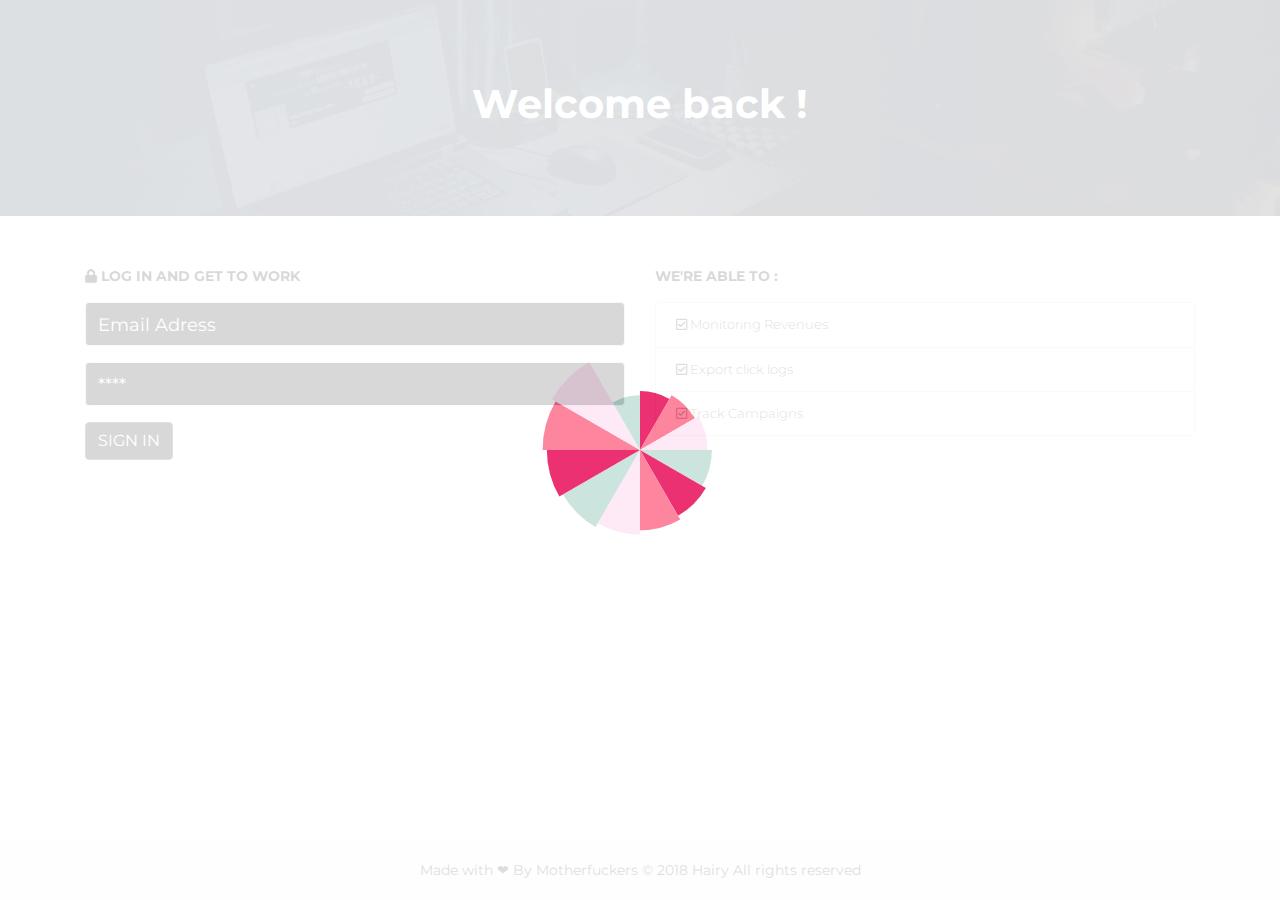
<file: index.html>
<!DOCTYPE html>
<html>
<head>
	<!-- Favicons -->
	<link rel="apple-touch-icon" sizes="57x57" href="XAssets/favicons/apple-icon-57x57.png">
	<link rel="apple-touch-icon" sizes="60x60" href="XAssets/favicons/apple-icon-60x60.png">
	<link rel="apple-touch-icon" sizes="72x72" href="XAssets/favicons/apple-icon-72x72.png">
	<link rel="apple-touch-icon" sizes="76x76" href="XAssets/favicons/apple-icon-76x76.png">
	<link rel="apple-touch-icon" sizes="114x114" href="XAssets/favicons/apple-icon-114x114.png">
	<link rel="apple-touch-icon" sizes="120x120" href="XAssets/favicons/apple-icon-120x120.png">
	<link rel="apple-touch-icon" sizes="144x144" href="XAssets/favicons/apple-icon-144x144.png">
	<link rel="apple-touch-icon" sizes="152x152" href="XAssets/favicons/apple-icon-152x152.png">
	<link rel="apple-touch-icon" sizes="180x180" href="XAssets/favicons/apple-icon-180x180.png">
	<link rel="icon" type="image/png" sizes="192x192"  href="/ndroid-icon-192x192.png">
	<link rel="icon" type="image/png" sizes="32x32" href="XAssets/favicons/favicon-32x32.png">
	<link rel="icon" type="image/png" sizes="96x96" href="XAssets/favicons/favicon-96x96.png">
	<link rel="icon" type="image/png" sizes="16x16" href="XAssets/favicons/favicon-16x16.png">
	<link rel="manifest" href="XAssets/favicons/manifest.json">
	<meta name="msapplication-TileColor" content="#ffffff">
	<meta name="msapplication-TileImage" content="XAssets/favicons/ms-icon-144x144.png">
	<meta name="theme-color" content="#ffffff">
	
	<!-- Log In Title-->
	<title>Log In - Hairy</title>
	<!-- Library files -->
	<link href="https://fonts.googleapis.com/css?family=Montserrat:300,400,600,700" rel="stylesheet">
	<link rel="stylesheet" href="Xlibrary/FontAwesome/css/all.min.css">
	<link rel="stylesheet" href="Xlibrary/Bootstrap/bootstrap.min.css">
	<!-- Sheets files -->
	<link rel="stylesheet" href="Xsheets/preloader.css">
	<link rel="stylesheet" href="Xsheets/stickyfooter.css">
	<link rel="stylesheet" href="Xsheets/login.css">

	
</head>
<body>
	<div class="preloader-wrapper">
	    <div class="preloader">
	        <img src="XAssets/loading.gif" alt="NILA">
	    </div>
	</div>
	

	<!-- WelcomeBack Section -->
	<div class="section1">
		<div class="overall">
			<h1 class="headertext text-center">Welcome back !</h1>
		</div>
	</div>

	<form>
		<!-- login section -->
		<div class="loginarea">
			<div class="container">
			
				<div class="row">
				
					<!-- login area -->
					<div class="col-md-6 login">
						<p class="headertext"><i class="fas fa-lock"></i> Log in and get to work</p>
						<div class="form-group mb-3">
						    <input type="email" class="form-control" placeholder="Email Adress">
						</div>
						<div class="form-group">
						    <input type="password" class="form-control" placeholder="****">
						</div>
						  <button type="submit" class="btn btn-dark">Sign In</button>
					</div>


					<div class="col-md-6 information">
						<p class="headertext">We're Able to :</p>
						<ul class="list-group">
						  <li class="list-group-item"><i class="far fa-check-square"></i> Monitoring Revenues</li>
						  <li class="list-group-item"><i class="far fa-check-square"></i> Export click logs</li>
						  <li class="list-group-item"><i class="far fa-check-square"></i> Track Campaigns</li>
						</ul>
					</div>
				</div>

			</div>
		</div>
	</form>

	<footer class="footer">
      <div class="container">
        <p class="footer-text text-center mb-0">Made with ❤ By Motherfuckers © 2018 Hairy All rights reserved</p>
      </div>
    </footer>


	
	<!-- Library Javascript Include files -->
	<script src="Xlibrary/jQuery/jquery-3.3.1.slim.min.js"></script>
	<script src="Xlibrary/popper/popper.min.js"></script>
	<script src="Xlibrary/Bootstrap/bootstrap.min.js"></script>
	<script src="Xsheets/preloader.js"></script>

</body>
</html>
</file>
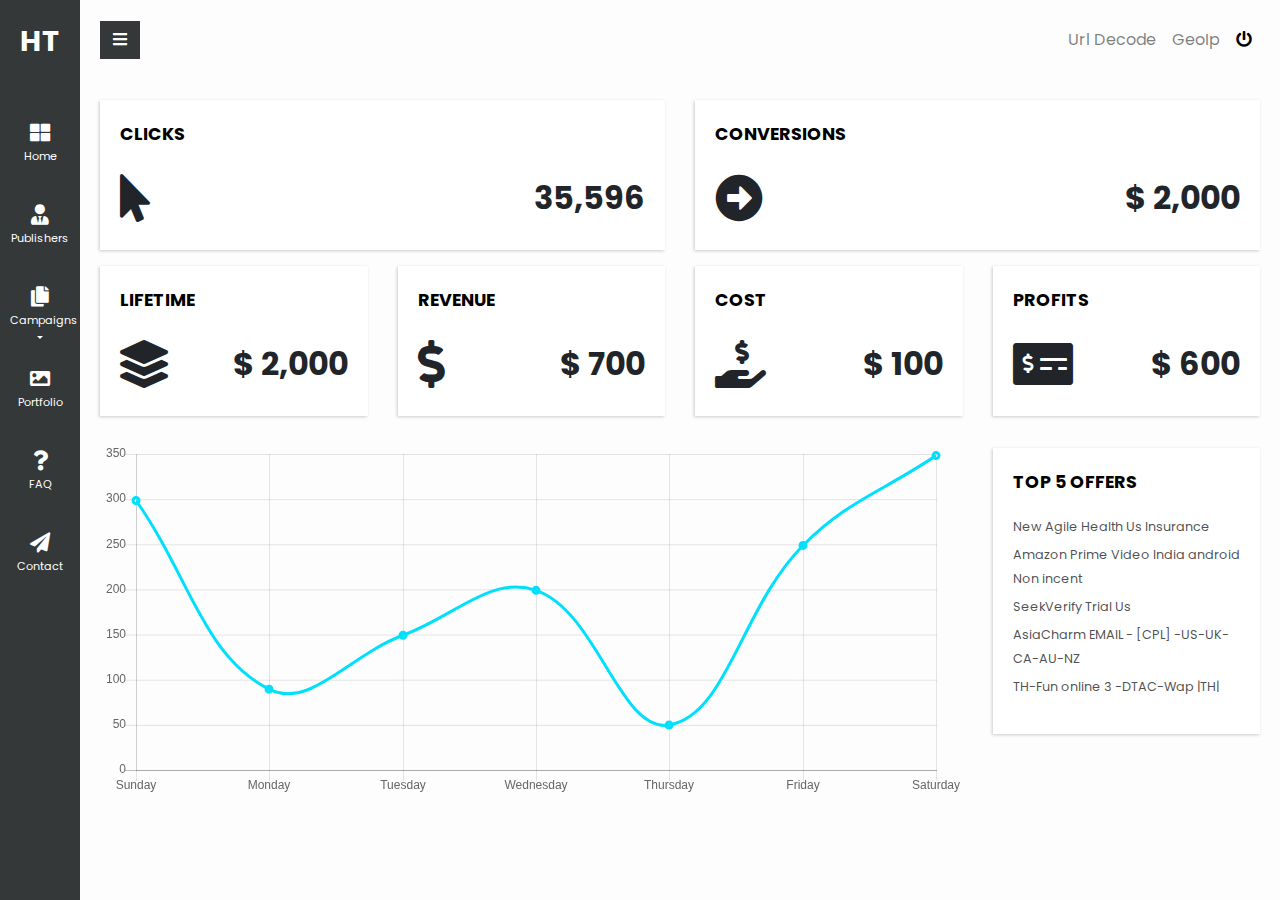
<file: Dashboard.html>
<!DOCTYPE html>
<html>
<head>
	<!-- Favicons -->
	<link rel="apple-touch-icon" sizes="57x57" href="XAssets/favicons/apple-icon-57x57.png">
	<link rel="apple-touch-icon" sizes="60x60" href="XAssets/favicons/apple-icon-60x60.png">
	<link rel="apple-touch-icon" sizes="72x72" href="XAssets/favicons/apple-icon-72x72.png">
	<link rel="apple-touch-icon" sizes="76x76" href="XAssets/favicons/apple-icon-76x76.png">
	<link rel="apple-touch-icon" sizes="114x114" href="XAssets/favicons/apple-icon-114x114.png">
	<link rel="apple-touch-icon" sizes="120x120" href="XAssets/favicons/apple-icon-120x120.png">
	<link rel="apple-touch-icon" sizes="144x144" href="XAssets/favicons/apple-icon-144x144.png">
	<link rel="apple-touch-icon" sizes="152x152" href="XAssets/favicons/apple-icon-152x152.png">
	<link rel="apple-touch-icon" sizes="180x180" href="XAssets/favicons/apple-icon-180x180.png">
	<link rel="icon" type="image/png" sizes="192x192"  href="/ndroid-icon-192x192.png">
	<link rel="icon" type="image/png" sizes="32x32" href="XAssets/favicons/favicon-32x32.png">
	<link rel="icon" type="image/png" sizes="96x96" href="XAssets/favicons/favicon-96x96.png">
	<link rel="icon" type="image/png" sizes="16x16" href="XAssets/favicons/favicon-16x16.png">
	<link rel="manifest" href="XAssets/favicons/manifest.json">
	<meta name="msapplication-TileColor" content="#ffffff">
	<meta name="msapplication-TileImage" content="XAssets/favicons/ms-icon-144x144.png">
	<meta name="theme-color" content="#ffffff">
	
	<!-- Log In Title-->
	<title>Hairy Tracking - Dashboard</title>
	<!-- Library files -->
	<link href="https://fonts.googleapis.com/css?family=Montserrat:300,400,600,700" rel="stylesheet">
	<link rel="stylesheet" href="Xlibrary/FontAwesome/css/all.min.css">
	<link rel="stylesheet" href="Xlibrary/Bootstrap/bootstrap.min.css">
	<link rel="stylesheet" href="Xlibrary/animate/animate.css">
	<!-- Sheets files -->

	<link rel="stylesheet" href="Xsheets/sidebar.css">
	<link rel="stylesheet" href="Xsheets/dashboard.css">


	
</head>
<body>

  <div class="wrapper">
        <!-- Sidebar  -->
        <nav id="sidebar" class="active">
            <div class="sidebar-header">
                <h3>Hairy Tracking</h3>
                <strong>HT</strong>
            </div>

            <ul class="list-unstyled components">
                <li >
                    <a href="#homeSubmenu">
                        <i class="fas fa-th-large"></i>
                        Home
                    </a>
                    
                </li>
                <li>
                    <a href="#">
                        <i class="fas fa-user-tie"></i>
                        Publishers
                    </a>
                    <a href="#pageSubmenu" data-toggle="collapse" aria-expanded="false" class="dropdown-toggle">
                        <i class="fas fa-copy"></i>
                        Campaigns
                    </a>
                    <ul class="collapse list-unstyled" id="pageSubmenu">
                        <li>
                            <a href="#">Manage</a>
                        </li>
                        <li>
                            <a href="#">Add</a>
                        </li>
                    </ul>
                   
                </li>
                <li>
                    <a href="#">
                        <i class="fas fa-image"></i>
                        Portfolio
                    </a>
                </li>
                <li>
                    <a href="#">
                        <i class="fas fa-question"></i>
                        FAQ
                    </a>
                </li>
                <li>
                    <a href="#">
                        <i class="fas fa-paper-plane"></i>
                        Contact
                    </a>
                </li>
            </ul>

        </nav>

        <!-- Page Content  -->
        <div id="content">
			<!-- Navbar Content-->
            <nav class="navbar navbar-expand-lg navbar-light">
                <div class="container-fluid myfluid">

                    <button type="button" id="sidebarCollapse" class="btn btn-info bg-darkness rounded-0">
                        <i class="fas fa-bars"></i>
                    </button>
                    <button class="btn btn-info d-inline-block d-lg-none ml-auto" type="button" data-toggle="collapse" data-target="#navbarSupportedContent" aria-controls="navbarSupportedContent" aria-expanded="false" aria-label="Toggle navigation">
                        <i class="fas fa-align-justify"></i>
                    </button>

                    <div class="collapse navbar-collapse" id="navbarSupportedContent">
                        <ul class="nav navbar-nav ml-auto">
                            <li class="nav-item">
                                <a class="nav-link" href="https://www.urldecoder.org/" target="_Blank">Url Decode</a>
                            </li>
                            <li class="nav-item">
                                <a class="nav-link" href="https://maxmind.com/en/geoip-demo" target="_Blank">GeoIp</a>
                            </li>
                            <li class="nav-item">
                                <a class="nav-link" href="#" target="_Blank">
                                	<i class="fas fa-power-off blue-text"></i>
                                </a>
                            </li>
                        </ul>
                    </div>
                </div>
            </nav>
			<div class="row">


				<div class="col-md-6 mb-3">
					<div class="animated zoomIn mycard revenue max-height-150">
						<p class="font-weight-bold text-uppercase mb-4">Clicks</p>
						<ul class="nav">
						  <li class="nav-item">
						    <a class="nav-link" href="#">
								<i class="fas fa-mouse-pointer font-weight-bold fa-3x"></i>
						    </a>
						  </li>
						  <li class="nav-item ml-auto">
						    <a class="nav-link fa-2x font-weight-bold " href="#">35,596</a>
						  </li>
						</ul>
					</div>
				</div>

				<div class="col-md-6 mb-3">
					<div class="animated zoomIn mycard revenue max-height-150">
						<p class="font-weight-bold text-uppercase mb-4">Conversions</p>
						<ul class="nav">
						  <li class="nav-item">
						    <a class="nav-link" href="#">
								<i class="fas fa-arrow-alt-circle-right font-weight-bold fa-3x"></i>
						    </a>
						  </li>
						  <li class="nav-item ml-auto">
						    <a class="nav-link fa-2x font-weight-bold " href="#">$ 2,000</a>
						  </li>
						</ul>
					</div>
				</div>

				<div class="col-md-3 mb-3 animated zoomInDown">
					<div class="mycard revenue max-height-150">
						<p class="font-weight-bold text-uppercase mb-4">Lifetime</p>
						<ul class="nav">
						  <li class="nav-item">
						    <a class="nav-link" href="#">
								<i class="fas fa-layer-group font-weight-bold fa-3x"></i>
						    </a>
						  </li>
						  <li class="nav-item ml-auto">
						    <a class="nav-link fa-2x font-weight-bold " href="#">$ 2,000</a>
						  </li>
						</ul>
					</div>
				</div>
				<div class="col-md-3 mb-3 animated zoomInDown">
					<div class="mycard revenue max-height-150">
						<p class="font-weight-bold text-uppercase mb-4">Revenue</p>
						<ul class="nav">
						  <li class="nav-item">
						    <a class="nav-link" href="#">
								<i class="fas fa-dollar-sign font-weight-bold fa-3x"></i>
						    </a>
						  </li>
						  <li class="nav-item ml-auto">
						    <a class="nav-link fa-2x font-weight-bold " href="#">$ 700</a>
						  </li>
						</ul>
					</div>
				</div>
				<div class="col-md-3 mb-3 animated zoomInDown">
					<div class="mycard revenue max-height-150">
						<p class="font-weight-bold text-uppercase mb-4">Cost</p>
						<ul class="nav">
						  <li class="nav-item">
						    <a class="nav-link" href="#">
								<i class="fas fa-hand-holding-usd font-weight-bold fa-3x"></i>
						    </a>
						  </li>
						  <li class="nav-item ml-auto">
						    <a class="nav-link fa-2x font-weight-bold " href="#">$ 100</a>
						  </li>
						</ul>
					</div>
				</div>
				<div class="col-md-3 mb-3 animated zoomInDown">
					<div class="mycard revenue max-height-150">
						<p class="font-weight-bold text-uppercase mb-4">Profits</p>
						<ul class="nav">
						  <li class="nav-item">
						    <a class="nav-link" href="#">
								<i class="fas fa-money-check-alt font-weight-bold fa-3x"></i>
						    </a>
						  </li>
						  <li class="nav-item ml-auto">
						    <a class="nav-link fa-2x font-weight-bold " href="#">$ 600</a>
						  </li>
						</ul>
					</div>
				</div>



			</div>
            <div class="row mt-3">
            	
            	<div class="col-lg-9 mb-3 animated zoomInLeft">
            		<canvas id="myChart" style="width: 100%; height: 350px;"></canvas>
            	</div>
            	<div class="col-lg-3 animated zoomInRight">
            		<div class="mycard max-height-250">
            			<p class="font-weight-bold text-uppercase">Top 5 Offers</p>
            			<ul class="list-unstyled">
            				<li class="mb-1"><a class="text-blue" href="#">New Agile Health Us Insurance</a></li>
            				<li class="mb-1"><a class="text-blue" href="#">Amazon Prime Video India android Non incent</a></li>
            				<li class="mb-1"><a class="text-blue" href="#">SeekVerify Trial Us</a></li>
            				<li class="mb-1"><a class="text-blue" href="#">AsiaCharm EMAIL - [CPL] -US-UK-CA-AU-NZ</a></li>
            				<li class="mb-1"><a class="text-blue" href="#">TH-Fun online 3 -DTAC-Wap |TH|</a></li>
            			</ul>
            		</div>
            	</div>
            </div>

           
        </div>
    </div>


	
	<!-- Library Javascript Include files -->
	<script src="Xlibrary/jQuery/jquery-3.3.1.slim.min.js"></script>
	<script src="Xlibrary/popper/popper.min.js"></script>
	<script src="Xlibrary/Bootstrap/bootstrap.min.js"></script>
	<script src="Xlibrary/Chart/chart.js"></script>
    <script type="text/javascript">
        $(document).ready(function () {
            $('#sidebarCollapse').on('click', function () {
                $('#sidebar').toggleClass('active');
            });
        });
    </script>
    <script>
	var ctx = document.getElementById("myChart").getContext('2d');
	var myChart = new Chart(ctx, {
	    type: 'line',
	    data: {
	        labels: ["Sunday", "Monday", "Tuesday", "Wednesday", "Thursday", "Friday",  "Saturday"],
	        datasets: [{
	            label: false,
	            data: [300, 90, 150, 200,50,250,350],
	            borderColor: [
	                'rgba(0, 223, 252, 1)'
	            ],
	            backgroundColor: [
                'rgba(0, 223, 252, 0)'
          	  ],

	            borderWidth: 3
	        }]
	    },
	    options: {
	        scales: {
	            yAxes: [{
	                ticks: {
	                    beginAtZero:true
	                }
	            }]
	        },
	         legend: {
		        display: false
		    },
		    tooltips: {
		        callbacks: {
		           label: function(tooltipItem) {
		                  return tooltipItem.yLabel;
		           }
		        }
		    }
	    }
	});
	</script>

</body>
</html>
</file>
<file: Xsheets/preloader.css>
/*----------------------- Preloader -----------------------*/
body.preloader-site {
    overflow: hidden;
}

.preloader-wrapper {
    height: 100%;
    width: 100%;
    background: #FFF;
    position: fixed;
    top: 0;
    left: 0;
    z-index: 9999999;
}

.preloader-wrapper .preloader {
    position: absolute;
    top: 50%;
    left: 50%;
    -webkit-transform: translate(-50%, -50%);
    transform: translate(-50%, -50%);
}
</file>
<file: Xsheets/stickyfooter.css>
/* Sticky footer styles
-------------------------------------------------- */
html {
  position: relative;
  min-height: 100%;
}
body {
  /* Margin bottom by footer height */
  margin-bottom: 60px;
}
.footer {
  position: absolute;
  bottom: 0;
  width: 100%;
  /* Set the fixed height of the footer here */
  height: 60px;
  line-height: 60px; /* Vertically center the text there */
  background-color: #f5f5f5;
}


/* Custom page CSS
-------------------------------------------------- */
/* Not required for template or sticky footer method. */

body > .container {
  padding: 60px 15px 0;
}

.footer > .container {
  padding-right: 15px;
  padding-left: 15px;
}
</file>
<file: Xsheets/login.css>
.section1{
	background: url('../XAssets/loginbackground.jpg');
	background-repeat: no-repeat;
	background-size: cover;
	background-position: 20% 38%;
}
.section1 .overall{
	padding-top:80px;
	padding-bottom:80px;
	background: rgba(20, 30, 48, 0.8);  /* fallback for old browsers */
    background: -webkit-linear-gradient(to right, rgba(36, 59, 85, 0.8), rgba(20, 30, 48, 0.8));  /* Chrome 10-25, Safari 5.1-6 */
    background: linear-gradient(to right, rgba(36, 59, 85, 0.8), rgba(20, 30, 48, 0.8)); /* W3C, IE 10+/ Edge, Firefox 16+, Chrome 26+, Opera 12+, Safari 7+ */

}
.section1 .overall .headertext{
	color:#fff;
	font-family: 'Montserrat', sans-serif;
	font-weight: bold;
}
.loginarea{
	padding-top:50px;
	padding-bottom:50px;
}
.loginarea  .headertext{
	font-family: 'Montserrat', sans-serif;
	color:#000;
	font-size: 0.85rem;
	text-transform: uppercase;
	font-weight: bold;
} 
.loginarea .login .form-control{
	background: #000;
	color:#fff;
	font-family: 'Montserrat', sans-serif;
	font-size: 1.1rem;
	padding-top: 21px;
	padding-bottom: 21px;
}
.loginarea .login .form-control::-webkit-input-placeholder { /* Chrome/Opera/Safari */
	color: #fff;
}
.loginarea .login .form-control::-moz-placeholder { /* Firefox 19+ */
	color: #fff;
}
.loginarea .login .form-control:-ms-input-placeholder { /* IE 10+ */
	color: #fff;
}
.loginarea .login .form-control:-moz-placeholder { /* Firefox 18- */
	color: #fff;
}
.loginarea .login .form-control:hover,.loginarea .login .form-control:focus,.loginarea .login .form-control:active{
	box-shadow: none;
	border-color: black;
}
.loginarea .login .btn-dark{
	background:#000;
	font-family: 'Montserrat', sans-serif;
	text-transform: uppercase;
}
.loginarea .login .btn-dark:hover,.loginarea .login .btn-dark:active,.loginarea .login .btn-dark:focus{
	box-shadow: none;
	border-color: rgba(0,0,0,0);
}
.footer {
    position: absolute;
    bottom: 0;
    width: 100%;
    height: 60px;
    line-height: 60px;
    background-color: #f5f5f5;
}
.footer{
	font-family: 'Montserrat', sans-serif;
}
.footer .footer-text{
	font-size:0.85rem;
}
.loginarea .information{
	font-family: 'Montserrat', sans-serif;
	font-weight: 300;
	font-size:0.8rem;
}
</file>
<file: Xsheets/sidebar.css>
/*
    DEMO STYLE
*/

@import "https://fonts.googleapis.com/css?family=Poppins:300,400,500,600,700";
body {
    font-family: 'Poppins', sans-serif;
    background: #fdfdfd;
}

p {
    font-family: 'Poppins', sans-serif;
    font-size: 1.1em;
    font-weight: 300;
    line-height: 1.7em;
    color: #000;
}

a,
a:hover,
a:focus {
    color: inherit;
    text-decoration: none;
    transition: all 0.3s;
}

.navbar {
    padding: 0px;
    border: none;
    border-radius: 0;
    margin-bottom: 40px;
}

.navbar-btn {
    box-shadow: none;
    outline: none !important;
    border: none;
}

.line {
    width: 100%;
    height: 1px;
    border-bottom: 1px dashed #ddd;
    margin: 40px 0;
}

i,
span {
    display: inline-block;
}

/* ---------------------------------------------------
    SIDEBAR STYLE
----------------------------------------------------- */

.wrapper {
    display: flex;
    align-items: stretch;
}

#sidebar {
    min-width: 250px;
    max-width: 250px;
    background: #343838;
    color: #fff;
    transition: all 0.9s;

}

#sidebar.active {
    min-width: 80px;
    max-width: 80px;
    text-align: center;
}

#sidebar.active .sidebar-header h3,
#sidebar.active .CTAs {
    display: none;
}

#sidebar.active .sidebar-header strong {
    display: block;
}

#sidebar ul li a {
    text-align: left;
}

#sidebar.active ul li a {
    padding: 20px 10px;
    text-align: center;
    font-size: 0.70em;
}

#sidebar.active ul li a i {
    margin-right: 0;
    display: block;
    font-size: 1.8em;
    margin-bottom: 5px;
}

#sidebar.active ul ul a {
    padding: 10px !important;
}

#sidebar.active .dropdown-toggle::after {
    top: auto;
    bottom: 10px;
    right: 50%;
    -webkit-transform: translateX(50%);
    -ms-transform: translateX(50%);
    transform: translateX(50%);
}

#sidebar .sidebar-header {
    padding: 20px;
    background: #343838;
}

#sidebar .sidebar-header strong {
    display: none;
    font-size: 1.8em;
}

#sidebar ul.components {
    padding: 20px 0;
}

#sidebar ul li a {
    padding: 10px;
    font-size: 1.1em;
    display: block;
}

#sidebar ul li a:hover {
    color: #000;
    background: #fff;
}

#sidebar ul li a i {
    margin-right: 10px;
}

#sidebar ul li.active>a,
a[aria-expanded="true"] {
    color: #000;
    background: #fff;
}

a[data-toggle="collapse"] {
    position: relative;
}

.dropdown-toggle::after {
    display: block;
    position: absolute;
    top: 50%;
    right: 20px;
    transform: translateY(-50%);
}

ul ul a {
    font-size: 0.9em !important;
    padding-left: 30px !important;
    background: #343838;
    color: #fff;
}

ul.CTAs {
    padding: 20px;
}

ul.CTAs a {
    text-align: center;
    font-size: 0.9em !important;
    display: block;
    border-radius: 5px;
    margin-bottom: 5px;
}

a.download {
    background: #fff;
    color: #7386D5;
}

a.article,
a.article:hover {
    background: #6d7fcc !important;
    color: #fff !important;
}

/* ---------------------------------------------------
    CONTENT STYLE
----------------------------------------------------- */

#content {
    width: 100%;
    padding: 20px;
    min-height: 100vh;
    transition: all 0.3s;
}

/* ---------------------------------------------------
    MEDIAQUERIES
----------------------------------------------------- */

@media (max-width: 768px) {
    #sidebar {
        min-width: 80px;
        max-width: 80px;
        text-align: center;
        margin-left: -80px !important;
    }
    .dropdown-toggle::after {
        top: auto;
        bottom: 10px;
        right: 50%;
        -webkit-transform: translateX(50%);
        -ms-transform: translateX(50%);
        transform: translateX(50%);
    }
    #sidebar.active {
        margin-left: 0 !important;
    }
    #sidebar .sidebar-header h3,
    #sidebar .CTAs {
        display: none;
    }
    #sidebar .sidebar-header strong {
        display: block;
    }
    #sidebar ul li a {
        padding: 20px 10px;
    }
    #sidebar ul li a span {
        font-size: 0.85em;
    }
    #sidebar ul li a i {
        margin-right: 0;
        display: block;
    }
    #sidebar ul ul a {
        padding: 10px !important;
    }
    #sidebar ul li a i {
        font-size: 1.3em;
    }
    #sidebar {
        margin-left: 0;
    }
    #sidebarCollapse span {
        display: none;
    }
}
.myfluid{
    padding-right: 0px;
    padding-left: 0px;
}
</file>
<file: Xsheets/dashboard.css>
.bg-darkness{
    background:#343838 !important;
    border-color: rgba(0,0,0,0) !important;
    color: #fff!important;
}
.bg-darkness:hover,.bg-darkness:focus,.bg-darkness:active{
    border-color: rgba(0,0,0,0) !important;
    box-shadow: none !important;
}
.mycard{
	padding: 20px;
	background: #fff;
	-webkit-box-shadow: -1px 1px 3px 0px rgba(0,0,0,0.2);
	-moz-box-shadow: -1px 1px 3px 0px rgba(0,0,0,0.2);
	box-shadow: -1px 1px 3px 0px rgba(0,0,0,0.2);

}
.mycard .list-unstyled li a{
	font-size:0.8rem;
}
.text-white{
	color: #fff;
}
.text-blue{
	color:rgba(0,0,0,0.7);
}
.max-height-250{
	min-height: 250px;
}
.revenue .nav-link{
	padding: 0;
}
.max-height-250{
	min-height: 250px;
}
.max-height-150{
	min-height: 150px;
}
.blue-text{
	color: #000;
}
</file>
<file: Xlibrary/FontAwesome/css/all.min.css>
/*!
 * Font Awesome Free 5.2.0 by @fontawesome - https://fontawesome.com
 * License - https://fontawesome.com/license (Icons: CC BY 4.0, Fonts: SIL OFL 1.1, Code: MIT License)
 */
.fa,.fab,.fal,.far,.fas{-moz-osx-font-smoothing:grayscale;-webkit-font-smoothing:antialiased;display:inline-block;font-style:normal;font-variant:normal;text-rendering:auto;line-height:1}.fa-lg{font-size:1.33333em;line-height:.75em;vertical-align:-.0667em}.fa-xs{font-size:.75em}.fa-sm{font-size:.875em}.fa-1x{font-size:1em}.fa-2x{font-size:2em}.fa-3x{font-size:3em}.fa-4x{font-size:4em}.fa-5x{font-size:5em}.fa-6x{font-size:6em}.fa-7x{font-size:7em}.fa-8x{font-size:8em}.fa-9x{font-size:9em}.fa-10x{font-size:10em}.fa-fw{text-align:center;width:1.25em}.fa-ul{list-style-type:none;margin-left:2.5em;padding-left:0}.fa-ul>li{position:relative}.fa-li{left:-2em;position:absolute;text-align:center;width:2em;line-height:inherit}.fa-border{border:.08em solid #eee;border-radius:.1em;padding:.2em .25em .15em}.fa-pull-left{float:left}.fa-pull-right{float:right}.fa.fa-pull-left,.fab.fa-pull-left,.fal.fa-pull-left,.far.fa-pull-left,.fas.fa-pull-left{margin-right:.3em}.fa.fa-pull-right,.fab.fa-pull-right,.fal.fa-pull-right,.far.fa-pull-right,.fas.fa-pull-right{margin-left:.3em}.fa-spin{animation:a 2s infinite linear}.fa-pulse{animation:a 1s infinite steps(8)}@keyframes a{0%{transform:rotate(0deg)}to{transform:rotate(1turn)}}.fa-rotate-90{-ms-filter:"progid:DXImageTransform.Microsoft.BasicImage(rotation=1)";transform:rotate(90deg)}.fa-rotate-180{-ms-filter:"progid:DXImageTransform.Microsoft.BasicImage(rotation=2)";transform:rotate(180deg)}.fa-rotate-270{-ms-filter:"progid:DXImageTransform.Microsoft.BasicImage(rotation=3)";transform:rotate(270deg)}.fa-flip-horizontal{-ms-filter:"progid:DXImageTransform.Microsoft.BasicImage(rotation=0, mirror=1)";transform:scaleX(-1)}.fa-flip-vertical{transform:scaleY(-1)}.fa-flip-horizontal.fa-flip-vertical,.fa-flip-vertical{-ms-filter:"progid:DXImageTransform.Microsoft.BasicImage(rotation=2, mirror=1)"}.fa-flip-horizontal.fa-flip-vertical{transform:scale(-1)}:root .fa-flip-horizontal,:root .fa-flip-vertical,:root .fa-rotate-90,:root .fa-rotate-180,:root .fa-rotate-270{-webkit-filter:none;filter:none}.fa-stack{display:inline-block;height:2em;line-height:2em;position:relative;vertical-align:middle;width:2em}.fa-stack-1x,.fa-stack-2x{left:0;position:absolute;text-align:center;width:100%}.fa-stack-1x{line-height:inherit}.fa-stack-2x{font-size:2em}.fa-inverse{color:#fff}.fa-500px:before{content:"\f26e"}.fa-accessible-icon:before{content:"\f368"}.fa-accusoft:before{content:"\f369"}.fa-address-book:before{content:"\f2b9"}.fa-address-card:before{content:"\f2bb"}.fa-adjust:before{content:"\f042"}.fa-adn:before{content:"\f170"}.fa-adversal:before{content:"\f36a"}.fa-affiliatetheme:before{content:"\f36b"}.fa-air-freshener:before{content:"\f5d0"}.fa-algolia:before{content:"\f36c"}.fa-align-center:before{content:"\f037"}.fa-align-justify:before{content:"\f039"}.fa-align-left:before{content:"\f036"}.fa-align-right:before{content:"\f038"}.fa-allergies:before{content:"\f461"}.fa-amazon:before{content:"\f270"}.fa-amazon-pay:before{content:"\f42c"}.fa-ambulance:before{content:"\f0f9"}.fa-american-sign-language-interpreting:before{content:"\f2a3"}.fa-amilia:before{content:"\f36d"}.fa-anchor:before{content:"\f13d"}.fa-android:before{content:"\f17b"}.fa-angellist:before{content:"\f209"}.fa-angle-double-down:before{content:"\f103"}.fa-angle-double-left:before{content:"\f100"}.fa-angle-double-right:before{content:"\f101"}.fa-angle-double-up:before{content:"\f102"}.fa-angle-down:before{content:"\f107"}.fa-angle-left:before{content:"\f104"}.fa-angle-right:before{content:"\f105"}.fa-angle-up:before{content:"\f106"}.fa-angry:before{content:"\f556"}.fa-angrycreative:before{content:"\f36e"}.fa-angular:before{content:"\f420"}.fa-app-store:before{content:"\f36f"}.fa-app-store-ios:before{content:"\f370"}.fa-apper:before{content:"\f371"}.fa-apple:before{content:"\f179"}.fa-apple-alt:before{content:"\f5d1"}.fa-apple-pay:before{content:"\f415"}.fa-archive:before{content:"\f187"}.fa-archway:before{content:"\f557"}.fa-arrow-alt-circle-down:before{content:"\f358"}.fa-arrow-alt-circle-left:before{content:"\f359"}.fa-arrow-alt-circle-right:before{content:"\f35a"}.fa-arrow-alt-circle-up:before{content:"\f35b"}.fa-arrow-circle-down:before{content:"\f0ab"}.fa-arrow-circle-left:before{content:"\f0a8"}.fa-arrow-circle-right:before{content:"\f0a9"}.fa-arrow-circle-up:before{content:"\f0aa"}.fa-arrow-down:before{content:"\f063"}.fa-arrow-left:before{content:"\f060"}.fa-arrow-right:before{content:"\f061"}.fa-arrow-up:before{content:"\f062"}.fa-arrows-alt:before{content:"\f0b2"}.fa-arrows-alt-h:before{content:"\f337"}.fa-arrows-alt-v:before{content:"\f338"}.fa-assistive-listening-systems:before{content:"\f2a2"}.fa-asterisk:before{content:"\f069"}.fa-asymmetrik:before{content:"\f372"}.fa-at:before{content:"\f1fa"}.fa-atlas:before{content:"\f558"}.fa-atom:before{content:"\f5d2"}.fa-audible:before{content:"\f373"}.fa-audio-description:before{content:"\f29e"}.fa-autoprefixer:before{content:"\f41c"}.fa-avianex:before{content:"\f374"}.fa-aviato:before{content:"\f421"}.fa-award:before{content:"\f559"}.fa-aws:before{content:"\f375"}.fa-backspace:before{content:"\f55a"}.fa-backward:before{content:"\f04a"}.fa-balance-scale:before{content:"\f24e"}.fa-ban:before{content:"\f05e"}.fa-band-aid:before{content:"\f462"}.fa-bandcamp:before{content:"\f2d5"}.fa-barcode:before{content:"\f02a"}.fa-bars:before{content:"\f0c9"}.fa-baseball-ball:before{content:"\f433"}.fa-basketball-ball:before{content:"\f434"}.fa-bath:before{content:"\f2cd"}.fa-battery-empty:before{content:"\f244"}.fa-battery-full:before{content:"\f240"}.fa-battery-half:before{content:"\f242"}.fa-battery-quarter:before{content:"\f243"}.fa-battery-three-quarters:before{content:"\f241"}.fa-bed:before{content:"\f236"}.fa-beer:before{content:"\f0fc"}.fa-behance:before{content:"\f1b4"}.fa-behance-square:before{content:"\f1b5"}.fa-bell:before{content:"\f0f3"}.fa-bell-slash:before{content:"\f1f6"}.fa-bezier-curve:before{content:"\f55b"}.fa-bicycle:before{content:"\f206"}.fa-bimobject:before{content:"\f378"}.fa-binoculars:before{content:"\f1e5"}.fa-birthday-cake:before{content:"\f1fd"}.fa-bitbucket:before{content:"\f171"}.fa-bitcoin:before{content:"\f379"}.fa-bity:before{content:"\f37a"}.fa-black-tie:before{content:"\f27e"}.fa-blackberry:before{content:"\f37b"}.fa-blender:before{content:"\f517"}.fa-blind:before{content:"\f29d"}.fa-blogger:before{content:"\f37c"}.fa-blogger-b:before{content:"\f37d"}.fa-bluetooth:before{content:"\f293"}.fa-bluetooth-b:before{content:"\f294"}.fa-bold:before{content:"\f032"}.fa-bolt:before{content:"\f0e7"}.fa-bomb:before{content:"\f1e2"}.fa-bone:before{content:"\f5d7"}.fa-bong:before{content:"\f55c"}.fa-book:before{content:"\f02d"}.fa-book-open:before{content:"\f518"}.fa-book-reader:before{content:"\f5da"}.fa-bookmark:before{content:"\f02e"}.fa-bowling-ball:before{content:"\f436"}.fa-box:before{content:"\f466"}.fa-box-open:before{content:"\f49e"}.fa-boxes:before{content:"\f468"}.fa-braille:before{content:"\f2a1"}.fa-brain:before{content:"\f5dc"}.fa-briefcase:before{content:"\f0b1"}.fa-briefcase-medical:before{content:"\f469"}.fa-broadcast-tower:before{content:"\f519"}.fa-broom:before{content:"\f51a"}.fa-brush:before{content:"\f55d"}.fa-btc:before{content:"\f15a"}.fa-bug:before{content:"\f188"}.fa-building:before{content:"\f1ad"}.fa-bullhorn:before{content:"\f0a1"}.fa-bullseye:before{content:"\f140"}.fa-burn:before{content:"\f46a"}.fa-buromobelexperte:before{content:"\f37f"}.fa-bus:before{content:"\f207"}.fa-bus-alt:before{content:"\f55e"}.fa-buysellads:before{content:"\f20d"}.fa-calculator:before{content:"\f1ec"}.fa-calendar:before{content:"\f133"}.fa-calendar-alt:before{content:"\f073"}.fa-calendar-check:before{content:"\f274"}.fa-calendar-minus:before{content:"\f272"}.fa-calendar-plus:before{content:"\f271"}.fa-calendar-times:before{content:"\f273"}.fa-camera:before{content:"\f030"}.fa-camera-retro:before{content:"\f083"}.fa-cannabis:before{content:"\f55f"}.fa-capsules:before{content:"\f46b"}.fa-car:before{content:"\f1b9"}.fa-car-alt:before{content:"\f5de"}.fa-car-battery:before{content:"\f5df"}.fa-car-crash:before{content:"\f5e1"}.fa-car-side:before{content:"\f5e4"}.fa-caret-down:before{content:"\f0d7"}.fa-caret-left:before{content:"\f0d9"}.fa-caret-right:before{content:"\f0da"}.fa-caret-square-down:before{content:"\f150"}.fa-caret-square-left:before{content:"\f191"}.fa-caret-square-right:before{content:"\f152"}.fa-caret-square-up:before{content:"\f151"}.fa-caret-up:before{content:"\f0d8"}.fa-cart-arrow-down:before{content:"\f218"}.fa-cart-plus:before{content:"\f217"}.fa-cc-amazon-pay:before{content:"\f42d"}.fa-cc-amex:before{content:"\f1f3"}.fa-cc-apple-pay:before{content:"\f416"}.fa-cc-diners-club:before{content:"\f24c"}.fa-cc-discover:before{content:"\f1f2"}.fa-cc-jcb:before{content:"\f24b"}.fa-cc-mastercard:before{content:"\f1f1"}.fa-cc-paypal:before{content:"\f1f4"}.fa-cc-stripe:before{content:"\f1f5"}.fa-cc-visa:before{content:"\f1f0"}.fa-centercode:before{content:"\f380"}.fa-certificate:before{content:"\f0a3"}.fa-chalkboard:before{content:"\f51b"}.fa-chalkboard-teacher:before{content:"\f51c"}.fa-charging-station:before{content:"\f5e7"}.fa-chart-area:before{content:"\f1fe"}.fa-chart-bar:before{content:"\f080"}.fa-chart-line:before{content:"\f201"}.fa-chart-pie:before{content:"\f200"}.fa-check:before{content:"\f00c"}.fa-check-circle:before{content:"\f058"}.fa-check-double:before{content:"\f560"}.fa-check-square:before{content:"\f14a"}.fa-chess:before{content:"\f439"}.fa-chess-bishop:before{content:"\f43a"}.fa-chess-board:before{content:"\f43c"}.fa-chess-king:before{content:"\f43f"}.fa-chess-knight:before{content:"\f441"}.fa-chess-pawn:before{content:"\f443"}.fa-chess-queen:before{content:"\f445"}.fa-chess-rook:before{content:"\f447"}.fa-chevron-circle-down:before{content:"\f13a"}.fa-chevron-circle-left:before{content:"\f137"}.fa-chevron-circle-right:before{content:"\f138"}.fa-chevron-circle-up:before{content:"\f139"}.fa-chevron-down:before{content:"\f078"}.fa-chevron-left:before{content:"\f053"}.fa-chevron-right:before{content:"\f054"}.fa-chevron-up:before{content:"\f077"}.fa-child:before{content:"\f1ae"}.fa-chrome:before{content:"\f268"}.fa-church:before{content:"\f51d"}.fa-circle:before{content:"\f111"}.fa-circle-notch:before{content:"\f1ce"}.fa-clipboard:before{content:"\f328"}.fa-clipboard-check:before{content:"\f46c"}.fa-clipboard-list:before{content:"\f46d"}.fa-clock:before{content:"\f017"}.fa-clone:before{content:"\f24d"}.fa-closed-captioning:before{content:"\f20a"}.fa-cloud:before{content:"\f0c2"}.fa-cloud-download-alt:before{content:"\f381"}.fa-cloud-upload-alt:before{content:"\f382"}.fa-cloudscale:before{content:"\f383"}.fa-cloudsmith:before{content:"\f384"}.fa-cloudversify:before{content:"\f385"}.fa-cocktail:before{content:"\f561"}.fa-code:before{content:"\f121"}.fa-code-branch:before{content:"\f126"}.fa-codepen:before{content:"\f1cb"}.fa-codiepie:before{content:"\f284"}.fa-coffee:before{content:"\f0f4"}.fa-cog:before{content:"\f013"}.fa-cogs:before{content:"\f085"}.fa-coins:before{content:"\f51e"}.fa-columns:before{content:"\f0db"}.fa-comment:before{content:"\f075"}.fa-comment-alt:before{content:"\f27a"}.fa-comment-dots:before{content:"\f4ad"}.fa-comment-slash:before{content:"\f4b3"}.fa-comments:before{content:"\f086"}.fa-compact-disc:before{content:"\f51f"}.fa-compass:before{content:"\f14e"}.fa-compress:before{content:"\f066"}.fa-concierge-bell:before{content:"\f562"}.fa-connectdevelop:before{content:"\f20e"}.fa-contao:before{content:"\f26d"}.fa-cookie:before{content:"\f563"}.fa-cookie-bite:before{content:"\f564"}.fa-copy:before{content:"\f0c5"}.fa-copyright:before{content:"\f1f9"}.fa-couch:before{content:"\f4b8"}.fa-cpanel:before{content:"\f388"}.fa-creative-commons:before{content:"\f25e"}.fa-creative-commons-by:before{content:"\f4e7"}.fa-creative-commons-nc:before{content:"\f4e8"}.fa-creative-commons-nc-eu:before{content:"\f4e9"}.fa-creative-commons-nc-jp:before{content:"\f4ea"}.fa-creative-commons-nd:before{content:"\f4eb"}.fa-creative-commons-pd:before{content:"\f4ec"}.fa-creative-commons-pd-alt:before{content:"\f4ed"}.fa-creative-commons-remix:before{content:"\f4ee"}.fa-creative-commons-sa:before{content:"\f4ef"}.fa-creative-commons-sampling:before{content:"\f4f0"}.fa-creative-commons-sampling-plus:before{content:"\f4f1"}.fa-creative-commons-share:before{content:"\f4f2"}.fa-credit-card:before{content:"\f09d"}.fa-crop:before{content:"\f125"}.fa-crop-alt:before{content:"\f565"}.fa-crosshairs:before{content:"\f05b"}.fa-crow:before{content:"\f520"}.fa-crown:before{content:"\f521"}.fa-css3:before{content:"\f13c"}.fa-css3-alt:before{content:"\f38b"}.fa-cube:before{content:"\f1b2"}.fa-cubes:before{content:"\f1b3"}.fa-cut:before{content:"\f0c4"}.fa-cuttlefish:before{content:"\f38c"}.fa-d-and-d:before{content:"\f38d"}.fa-dashcube:before{content:"\f210"}.fa-database:before{content:"\f1c0"}.fa-deaf:before{content:"\f2a4"}.fa-delicious:before{content:"\f1a5"}.fa-deploydog:before{content:"\f38e"}.fa-deskpro:before{content:"\f38f"}.fa-desktop:before{content:"\f108"}.fa-deviantart:before{content:"\f1bd"}.fa-diagnoses:before{content:"\f470"}.fa-dice:before{content:"\f522"}.fa-dice-five:before{content:"\f523"}.fa-dice-four:before{content:"\f524"}.fa-dice-one:before{content:"\f525"}.fa-dice-six:before{content:"\f526"}.fa-dice-three:before{content:"\f527"}.fa-dice-two:before{content:"\f528"}.fa-digg:before{content:"\f1a6"}.fa-digital-ocean:before{content:"\f391"}.fa-digital-tachograph:before{content:"\f566"}.fa-directions:before{content:"\f5eb"}.fa-discord:before{content:"\f392"}.fa-discourse:before{content:"\f393"}.fa-divide:before{content:"\f529"}.fa-dizzy:before{content:"\f567"}.fa-dna:before{content:"\f471"}.fa-dochub:before{content:"\f394"}.fa-docker:before{content:"\f395"}.fa-dollar-sign:before{content:"\f155"}.fa-dolly:before{content:"\f472"}.fa-dolly-flatbed:before{content:"\f474"}.fa-donate:before{content:"\f4b9"}.fa-door-closed:before{content:"\f52a"}.fa-door-open:before{content:"\f52b"}.fa-dot-circle:before{content:"\f192"}.fa-dove:before{content:"\f4ba"}.fa-download:before{content:"\f019"}.fa-draft2digital:before{content:"\f396"}.fa-drafting-compass:before{content:"\f568"}.fa-draw-polygon:before{content:"\f5ee"}.fa-dribbble:before{content:"\f17d"}.fa-dribbble-square:before{content:"\f397"}.fa-dropbox:before{content:"\f16b"}.fa-drum:before{content:"\f569"}.fa-drum-steelpan:before{content:"\f56a"}.fa-drupal:before{content:"\f1a9"}.fa-dumbbell:before{content:"\f44b"}.fa-dyalog:before{content:"\f399"}.fa-earlybirds:before{content:"\f39a"}.fa-ebay:before{content:"\f4f4"}.fa-edge:before{content:"\f282"}.fa-edit:before{content:"\f044"}.fa-eject:before{content:"\f052"}.fa-elementor:before{content:"\f430"}.fa-ellipsis-h:before{content:"\f141"}.fa-ellipsis-v:before{content:"\f142"}.fa-ello:before{content:"\f5f1"}.fa-ember:before{content:"\f423"}.fa-empire:before{content:"\f1d1"}.fa-envelope:before{content:"\f0e0"}.fa-envelope-open:before{content:"\f2b6"}.fa-envelope-square:before{content:"\f199"}.fa-envira:before{content:"\f299"}.fa-equals:before{content:"\f52c"}.fa-eraser:before{content:"\f12d"}.fa-erlang:before{content:"\f39d"}.fa-ethereum:before{content:"\f42e"}.fa-etsy:before{content:"\f2d7"}.fa-euro-sign:before{content:"\f153"}.fa-exchange-alt:before{content:"\f362"}.fa-exclamation:before{content:"\f12a"}.fa-exclamation-circle:before{content:"\f06a"}.fa-exclamation-triangle:before{content:"\f071"}.fa-expand:before{content:"\f065"}.fa-expand-arrows-alt:before{content:"\f31e"}.fa-expeditedssl:before{content:"\f23e"}.fa-external-link-alt:before{content:"\f35d"}.fa-external-link-square-alt:before{content:"\f360"}.fa-eye:before{content:"\f06e"}.fa-eye-dropper:before{content:"\f1fb"}.fa-eye-slash:before{content:"\f070"}.fa-facebook:before{content:"\f09a"}.fa-facebook-f:before{content:"\f39e"}.fa-facebook-messenger:before{content:"\f39f"}.fa-facebook-square:before{content:"\f082"}.fa-fast-backward:before{content:"\f049"}.fa-fast-forward:before{content:"\f050"}.fa-fax:before{content:"\f1ac"}.fa-feather:before{content:"\f52d"}.fa-feather-alt:before{content:"\f56b"}.fa-female:before{content:"\f182"}.fa-fighter-jet:before{content:"\f0fb"}.fa-file:before{content:"\f15b"}.fa-file-alt:before{content:"\f15c"}.fa-file-archive:before{content:"\f1c6"}.fa-file-audio:before{content:"\f1c7"}.fa-file-code:before{content:"\f1c9"}.fa-file-contract:before{content:"\f56c"}.fa-file-download:before{content:"\f56d"}.fa-file-excel:before{content:"\f1c3"}.fa-file-export:before{content:"\f56e"}.fa-file-image:before{content:"\f1c5"}.fa-file-import:before{content:"\f56f"}.fa-file-invoice:before{content:"\f570"}.fa-file-invoice-dollar:before{content:"\f571"}.fa-file-medical:before{content:"\f477"}.fa-file-medical-alt:before{content:"\f478"}.fa-file-pdf:before{content:"\f1c1"}.fa-file-powerpoint:before{content:"\f1c4"}.fa-file-prescription:before{content:"\f572"}.fa-file-signature:before{content:"\f573"}.fa-file-upload:before{content:"\f574"}.fa-file-video:before{content:"\f1c8"}.fa-file-word:before{content:"\f1c2"}.fa-fill:before{content:"\f575"}.fa-fill-drip:before{content:"\f576"}.fa-film:before{content:"\f008"}.fa-filter:before{content:"\f0b0"}.fa-fingerprint:before{content:"\f577"}.fa-fire:before{content:"\f06d"}.fa-fire-extinguisher:before{content:"\f134"}.fa-firefox:before{content:"\f269"}.fa-first-aid:before{content:"\f479"}.fa-first-order:before{content:"\f2b0"}.fa-first-order-alt:before{content:"\f50a"}.fa-firstdraft:before{content:"\f3a1"}.fa-fish:before{content:"\f578"}.fa-flag:before{content:"\f024"}.fa-flag-checkered:before{content:"\f11e"}.fa-flask:before{content:"\f0c3"}.fa-flickr:before{content:"\f16e"}.fa-flipboard:before{content:"\f44d"}.fa-flushed:before{content:"\f579"}.fa-fly:before{content:"\f417"}.fa-folder:before{content:"\f07b"}.fa-folder-open:before{content:"\f07c"}.fa-font:before{content:"\f031"}.fa-font-awesome:before{content:"\f2b4"}.fa-font-awesome-alt:before{content:"\f35c"}.fa-font-awesome-flag:before{content:"\f425"}.fa-font-awesome-logo-full:before{content:"\f4e6"}.fa-fonticons:before{content:"\f280"}.fa-fonticons-fi:before{content:"\f3a2"}.fa-football-ball:before{content:"\f44e"}.fa-fort-awesome:before{content:"\f286"}.fa-fort-awesome-alt:before{content:"\f3a3"}.fa-forumbee:before{content:"\f211"}.fa-forward:before{content:"\f04e"}.fa-foursquare:before{content:"\f180"}.fa-free-code-camp:before{content:"\f2c5"}.fa-freebsd:before{content:"\f3a4"}.fa-frog:before{content:"\f52e"}.fa-frown:before{content:"\f119"}.fa-frown-open:before{content:"\f57a"}.fa-fulcrum:before{content:"\f50b"}.fa-futbol:before{content:"\f1e3"}.fa-galactic-republic:before{content:"\f50c"}.fa-galactic-senate:before{content:"\f50d"}.fa-gamepad:before{content:"\f11b"}.fa-gas-pump:before{content:"\f52f"}.fa-gavel:before{content:"\f0e3"}.fa-gem:before{content:"\f3a5"}.fa-genderless:before{content:"\f22d"}.fa-get-pocket:before{content:"\f265"}.fa-gg:before{content:"\f260"}.fa-gg-circle:before{content:"\f261"}.fa-gift:before{content:"\f06b"}.fa-git:before{content:"\f1d3"}.fa-git-square:before{content:"\f1d2"}.fa-github:before{content:"\f09b"}.fa-github-alt:before{content:"\f113"}.fa-github-square:before{content:"\f092"}.fa-gitkraken:before{content:"\f3a6"}.fa-gitlab:before{content:"\f296"}.fa-gitter:before{content:"\f426"}.fa-glass-martini:before{content:"\f000"}.fa-glass-martini-alt:before{content:"\f57b"}.fa-glasses:before{content:"\f530"}.fa-glide:before{content:"\f2a5"}.fa-glide-g:before{content:"\f2a6"}.fa-globe:before{content:"\f0ac"}.fa-globe-africa:before{content:"\f57c"}.fa-globe-americas:before{content:"\f57d"}.fa-globe-asia:before{content:"\f57e"}.fa-gofore:before{content:"\f3a7"}.fa-golf-ball:before{content:"\f450"}.fa-goodreads:before{content:"\f3a8"}.fa-goodreads-g:before{content:"\f3a9"}.fa-google:before{content:"\f1a0"}.fa-google-drive:before{content:"\f3aa"}.fa-google-play:before{content:"\f3ab"}.fa-google-plus:before{content:"\f2b3"}.fa-google-plus-g:before{content:"\f0d5"}.fa-google-plus-square:before{content:"\f0d4"}.fa-google-wallet:before{content:"\f1ee"}.fa-graduation-cap:before{content:"\f19d"}.fa-gratipay:before{content:"\f184"}.fa-grav:before{content:"\f2d6"}.fa-greater-than:before{content:"\f531"}.fa-greater-than-equal:before{content:"\f532"}.fa-grimace:before{content:"\f57f"}.fa-grin:before{content:"\f580"}.fa-grin-alt:before{content:"\f581"}.fa-grin-beam:before{content:"\f582"}.fa-grin-beam-sweat:before{content:"\f583"}.fa-grin-hearts:before{content:"\f584"}.fa-grin-squint:before{content:"\f585"}.fa-grin-squint-tears:before{content:"\f586"}.fa-grin-stars:before{content:"\f587"}.fa-grin-tears:before{content:"\f588"}.fa-grin-tongue:before{content:"\f589"}.fa-grin-tongue-squint:before{content:"\f58a"}.fa-grin-tongue-wink:before{content:"\f58b"}.fa-grin-wink:before{content:"\f58c"}.fa-grip-horizontal:before{content:"\f58d"}.fa-grip-vertical:before{content:"\f58e"}.fa-gripfire:before{content:"\f3ac"}.fa-grunt:before{content:"\f3ad"}.fa-gulp:before{content:"\f3ae"}.fa-h-square:before{content:"\f0fd"}.fa-hacker-news:before{content:"\f1d4"}.fa-hacker-news-square:before{content:"\f3af"}.fa-hackerrank:before{content:"\f5f7"}.fa-hand-holding:before{content:"\f4bd"}.fa-hand-holding-heart:before{content:"\f4be"}.fa-hand-holding-usd:before{content:"\f4c0"}.fa-hand-lizard:before{content:"\f258"}.fa-hand-paper:before{content:"\f256"}.fa-hand-peace:before{content:"\f25b"}.fa-hand-point-down:before{content:"\f0a7"}.fa-hand-point-left:before{content:"\f0a5"}.fa-hand-point-right:before{content:"\f0a4"}.fa-hand-point-up:before{content:"\f0a6"}.fa-hand-pointer:before{content:"\f25a"}.fa-hand-rock:before{content:"\f255"}.fa-hand-scissors:before{content:"\f257"}.fa-hand-spock:before{content:"\f259"}.fa-hands:before{content:"\f4c2"}.fa-hands-helping:before{content:"\f4c4"}.fa-handshake:before{content:"\f2b5"}.fa-hashtag:before{content:"\f292"}.fa-hdd:before{content:"\f0a0"}.fa-heading:before{content:"\f1dc"}.fa-headphones:before{content:"\f025"}.fa-headphones-alt:before{content:"\f58f"}.fa-headset:before{content:"\f590"}.fa-heart:before{content:"\f004"}.fa-heartbeat:before{content:"\f21e"}.fa-helicopter:before{content:"\f533"}.fa-highlighter:before{content:"\f591"}.fa-hips:before{content:"\f452"}.fa-hire-a-helper:before{content:"\f3b0"}.fa-history:before{content:"\f1da"}.fa-hockey-puck:before{content:"\f453"}.fa-home:before{content:"\f015"}.fa-hooli:before{content:"\f427"}.fa-hornbill:before{content:"\f592"}.fa-hospital:before{content:"\f0f8"}.fa-hospital-alt:before{content:"\f47d"}.fa-hospital-symbol:before{content:"\f47e"}.fa-hot-tub:before{content:"\f593"}.fa-hotel:before{content:"\f594"}.fa-hotjar:before{content:"\f3b1"}.fa-hourglass:before{content:"\f254"}.fa-hourglass-end:before{content:"\f253"}.fa-hourglass-half:before{content:"\f252"}.fa-hourglass-start:before{content:"\f251"}.fa-houzz:before{content:"\f27c"}.fa-html5:before{content:"\f13b"}.fa-hubspot:before{content:"\f3b2"}.fa-i-cursor:before{content:"\f246"}.fa-id-badge:before{content:"\f2c1"}.fa-id-card:before{content:"\f2c2"}.fa-id-card-alt:before{content:"\f47f"}.fa-image:before{content:"\f03e"}.fa-images:before{content:"\f302"}.fa-imdb:before{content:"\f2d8"}.fa-inbox:before{content:"\f01c"}.fa-indent:before{content:"\f03c"}.fa-industry:before{content:"\f275"}.fa-infinity:before{content:"\f534"}.fa-info:before{content:"\f129"}.fa-info-circle:before{content:"\f05a"}.fa-instagram:before{content:"\f16d"}.fa-internet-explorer:before{content:"\f26b"}.fa-ioxhost:before{content:"\f208"}.fa-italic:before{content:"\f033"}.fa-itunes:before{content:"\f3b4"}.fa-itunes-note:before{content:"\f3b5"}.fa-java:before{content:"\f4e4"}.fa-jedi-order:before{content:"\f50e"}.fa-jenkins:before{content:"\f3b6"}.fa-joget:before{content:"\f3b7"}.fa-joint:before{content:"\f595"}.fa-joomla:before{content:"\f1aa"}.fa-js:before{content:"\f3b8"}.fa-js-square:before{content:"\f3b9"}.fa-jsfiddle:before{content:"\f1cc"}.fa-kaggle:before{content:"\f5fa"}.fa-key:before{content:"\f084"}.fa-keybase:before{content:"\f4f5"}.fa-keyboard:before{content:"\f11c"}.fa-keycdn:before{content:"\f3ba"}.fa-kickstarter:before{content:"\f3bb"}.fa-kickstarter-k:before{content:"\f3bc"}.fa-kiss:before{content:"\f596"}.fa-kiss-beam:before{content:"\f597"}.fa-kiss-wink-heart:before{content:"\f598"}.fa-kiwi-bird:before{content:"\f535"}.fa-korvue:before{content:"\f42f"}.fa-language:before{content:"\f1ab"}.fa-laptop:before{content:"\f109"}.fa-laptop-code:before{content:"\f5fc"}.fa-laravel:before{content:"\f3bd"}.fa-lastfm:before{content:"\f202"}.fa-lastfm-square:before{content:"\f203"}.fa-laugh:before{content:"\f599"}.fa-laugh-beam:before{content:"\f59a"}.fa-laugh-squint:before{content:"\f59b"}.fa-laugh-wink:before{content:"\f59c"}.fa-layer-group:before{content:"\f5fd"}.fa-leaf:before{content:"\f06c"}.fa-leanpub:before{content:"\f212"}.fa-lemon:before{content:"\f094"}.fa-less:before{content:"\f41d"}.fa-less-than:before{content:"\f536"}.fa-less-than-equal:before{content:"\f537"}.fa-level-down-alt:before{content:"\f3be"}.fa-level-up-alt:before{content:"\f3bf"}.fa-life-ring:before{content:"\f1cd"}.fa-lightbulb:before{content:"\f0eb"}.fa-line:before{content:"\f3c0"}.fa-link:before{content:"\f0c1"}.fa-linkedin:before{content:"\f08c"}.fa-linkedin-in:before{content:"\f0e1"}.fa-linode:before{content:"\f2b8"}.fa-linux:before{content:"\f17c"}.fa-lira-sign:before{content:"\f195"}.fa-list:before{content:"\f03a"}.fa-list-alt:before{content:"\f022"}.fa-list-ol:before{content:"\f0cb"}.fa-list-ul:before{content:"\f0ca"}.fa-location-arrow:before{content:"\f124"}.fa-lock:before{content:"\f023"}.fa-lock-open:before{content:"\f3c1"}.fa-long-arrow-alt-down:before{content:"\f309"}.fa-long-arrow-alt-left:before{content:"\f30a"}.fa-long-arrow-alt-right:before{content:"\f30b"}.fa-long-arrow-alt-up:before{content:"\f30c"}.fa-low-vision:before{content:"\f2a8"}.fa-luggage-cart:before{content:"\f59d"}.fa-lyft:before{content:"\f3c3"}.fa-magento:before{content:"\f3c4"}.fa-magic:before{content:"\f0d0"}.fa-magnet:before{content:"\f076"}.fa-mailchimp:before{content:"\f59e"}.fa-male:before{content:"\f183"}.fa-mandalorian:before{content:"\f50f"}.fa-map:before{content:"\f279"}.fa-map-marked:before{content:"\f59f"}.fa-map-marked-alt:before{content:"\f5a0"}.fa-map-marker:before{content:"\f041"}.fa-map-marker-alt:before{content:"\f3c5"}.fa-map-pin:before{content:"\f276"}.fa-map-signs:before{content:"\f277"}.fa-markdown:before{content:"\f60f"}.fa-marker:before{content:"\f5a1"}.fa-mars:before{content:"\f222"}.fa-mars-double:before{content:"\f227"}.fa-mars-stroke:before{content:"\f229"}.fa-mars-stroke-h:before{content:"\f22b"}.fa-mars-stroke-v:before{content:"\f22a"}.fa-mastodon:before{content:"\f4f6"}.fa-maxcdn:before{content:"\f136"}.fa-medal:before{content:"\f5a2"}.fa-medapps:before{content:"\f3c6"}.fa-medium:before{content:"\f23a"}.fa-medium-m:before{content:"\f3c7"}.fa-medkit:before{content:"\f0fa"}.fa-medrt:before{content:"\f3c8"}.fa-meetup:before{content:"\f2e0"}.fa-megaport:before{content:"\f5a3"}.fa-meh:before{content:"\f11a"}.fa-meh-blank:before{content:"\f5a4"}.fa-meh-rolling-eyes:before{content:"\f5a5"}.fa-memory:before{content:"\f538"}.fa-mercury:before{content:"\f223"}.fa-microchip:before{content:"\f2db"}.fa-microphone:before{content:"\f130"}.fa-microphone-alt:before{content:"\f3c9"}.fa-microphone-alt-slash:before{content:"\f539"}.fa-microphone-slash:before{content:"\f131"}.fa-microscope:before{content:"\f610"}.fa-microsoft:before{content:"\f3ca"}.fa-minus:before{content:"\f068"}.fa-minus-circle:before{content:"\f056"}.fa-minus-square:before{content:"\f146"}.fa-mix:before{content:"\f3cb"}.fa-mixcloud:before{content:"\f289"}.fa-mizuni:before{content:"\f3cc"}.fa-mobile:before{content:"\f10b"}.fa-mobile-alt:before{content:"\f3cd"}.fa-modx:before{content:"\f285"}.fa-monero:before{content:"\f3d0"}.fa-money-bill:before{content:"\f0d6"}.fa-money-bill-alt:before{content:"\f3d1"}.fa-money-bill-wave:before{content:"\f53a"}.fa-money-bill-wave-alt:before{content:"\f53b"}.fa-money-check:before{content:"\f53c"}.fa-money-check-alt:before{content:"\f53d"}.fa-monument:before{content:"\f5a6"}.fa-moon:before{content:"\f186"}.fa-mortar-pestle:before{content:"\f5a7"}.fa-motorcycle:before{content:"\f21c"}.fa-mouse-pointer:before{content:"\f245"}.fa-music:before{content:"\f001"}.fa-napster:before{content:"\f3d2"}.fa-neos:before{content:"\f612"}.fa-neuter:before{content:"\f22c"}.fa-newspaper:before{content:"\f1ea"}.fa-nimblr:before{content:"\f5a8"}.fa-nintendo-switch:before{content:"\f418"}.fa-node:before{content:"\f419"}.fa-node-js:before{content:"\f3d3"}.fa-not-equal:before{content:"\f53e"}.fa-notes-medical:before{content:"\f481"}.fa-npm:before{content:"\f3d4"}.fa-ns8:before{content:"\f3d5"}.fa-nutritionix:before{content:"\f3d6"}.fa-object-group:before{content:"\f247"}.fa-object-ungroup:before{content:"\f248"}.fa-odnoklassniki:before{content:"\f263"}.fa-odnoklassniki-square:before{content:"\f264"}.fa-oil-can:before{content:"\f613"}.fa-old-republic:before{content:"\f510"}.fa-opencart:before{content:"\f23d"}.fa-openid:before{content:"\f19b"}.fa-opera:before{content:"\f26a"}.fa-optin-monster:before{content:"\f23c"}.fa-osi:before{content:"\f41a"}.fa-outdent:before{content:"\f03b"}.fa-page4:before{content:"\f3d7"}.fa-pagelines:before{content:"\f18c"}.fa-paint-brush:before{content:"\f1fc"}.fa-paint-roller:before{content:"\f5aa"}.fa-palette:before{content:"\f53f"}.fa-palfed:before{content:"\f3d8"}.fa-pallet:before{content:"\f482"}.fa-paper-plane:before{content:"\f1d8"}.fa-paperclip:before{content:"\f0c6"}.fa-parachute-box:before{content:"\f4cd"}.fa-paragraph:before{content:"\f1dd"}.fa-parking:before{content:"\f540"}.fa-passport:before{content:"\f5ab"}.fa-paste:before{content:"\f0ea"}.fa-patreon:before{content:"\f3d9"}.fa-pause:before{content:"\f04c"}.fa-pause-circle:before{content:"\f28b"}.fa-paw:before{content:"\f1b0"}.fa-paypal:before{content:"\f1ed"}.fa-pen:before{content:"\f304"}.fa-pen-alt:before{content:"\f305"}.fa-pen-fancy:before{content:"\f5ac"}.fa-pen-nib:before{content:"\f5ad"}.fa-pen-square:before{content:"\f14b"}.fa-pencil-alt:before{content:"\f303"}.fa-pencil-ruler:before{content:"\f5ae"}.fa-people-carry:before{content:"\f4ce"}.fa-percent:before{content:"\f295"}.fa-percentage:before{content:"\f541"}.fa-periscope:before{content:"\f3da"}.fa-phabricator:before{content:"\f3db"}.fa-phoenix-framework:before{content:"\f3dc"}.fa-phoenix-squadron:before{content:"\f511"}.fa-phone:before{content:"\f095"}.fa-phone-slash:before{content:"\f3dd"}.fa-phone-square:before{content:"\f098"}.fa-phone-volume:before{content:"\f2a0"}.fa-php:before{content:"\f457"}.fa-pied-piper:before{content:"\f2ae"}.fa-pied-piper-alt:before{content:"\f1a8"}.fa-pied-piper-hat:before{content:"\f4e5"}.fa-pied-piper-pp:before{content:"\f1a7"}.fa-piggy-bank:before{content:"\f4d3"}.fa-pills:before{content:"\f484"}.fa-pinterest:before{content:"\f0d2"}.fa-pinterest-p:before{content:"\f231"}.fa-pinterest-square:before{content:"\f0d3"}.fa-plane:before{content:"\f072"}.fa-plane-arrival:before{content:"\f5af"}.fa-plane-departure:before{content:"\f5b0"}.fa-play:before{content:"\f04b"}.fa-play-circle:before{content:"\f144"}.fa-playstation:before{content:"\f3df"}.fa-plug:before{content:"\f1e6"}.fa-plus:before{content:"\f067"}.fa-plus-circle:before{content:"\f055"}.fa-plus-square:before{content:"\f0fe"}.fa-podcast:before{content:"\f2ce"}.fa-poo:before{content:"\f2fe"}.fa-poop:before{content:"\f619"}.fa-portrait:before{content:"\f3e0"}.fa-pound-sign:before{content:"\f154"}.fa-power-off:before{content:"\f011"}.fa-prescription:before{content:"\f5b1"}.fa-prescription-bottle:before{content:"\f485"}.fa-prescription-bottle-alt:before{content:"\f486"}.fa-print:before{content:"\f02f"}.fa-procedures:before{content:"\f487"}.fa-product-hunt:before{content:"\f288"}.fa-project-diagram:before{content:"\f542"}.fa-pushed:before{content:"\f3e1"}.fa-puzzle-piece:before{content:"\f12e"}.fa-python:before{content:"\f3e2"}.fa-qq:before{content:"\f1d6"}.fa-qrcode:before{content:"\f029"}.fa-question:before{content:"\f128"}.fa-question-circle:before{content:"\f059"}.fa-quidditch:before{content:"\f458"}.fa-quinscape:before{content:"\f459"}.fa-quora:before{content:"\f2c4"}.fa-quote-left:before{content:"\f10d"}.fa-quote-right:before{content:"\f10e"}.fa-r-project:before{content:"\f4f7"}.fa-random:before{content:"\f074"}.fa-ravelry:before{content:"\f2d9"}.fa-react:before{content:"\f41b"}.fa-readme:before{content:"\f4d5"}.fa-rebel:before{content:"\f1d0"}.fa-receipt:before{content:"\f543"}.fa-recycle:before{content:"\f1b8"}.fa-red-river:before{content:"\f3e3"}.fa-reddit:before{content:"\f1a1"}.fa-reddit-alien:before{content:"\f281"}.fa-reddit-square:before{content:"\f1a2"}.fa-redo:before{content:"\f01e"}.fa-redo-alt:before{content:"\f2f9"}.fa-registered:before{content:"\f25d"}.fa-rendact:before{content:"\f3e4"}.fa-renren:before{content:"\f18b"}.fa-reply:before{content:"\f3e5"}.fa-reply-all:before{content:"\f122"}.fa-replyd:before{content:"\f3e6"}.fa-researchgate:before{content:"\f4f8"}.fa-resolving:before{content:"\f3e7"}.fa-retweet:before{content:"\f079"}.fa-rev:before{content:"\f5b2"}.fa-ribbon:before{content:"\f4d6"}.fa-road:before{content:"\f018"}.fa-robot:before{content:"\f544"}.fa-rocket:before{content:"\f135"}.fa-rocketchat:before{content:"\f3e8"}.fa-rockrms:before{content:"\f3e9"}.fa-route:before{content:"\f4d7"}.fa-rss:before{content:"\f09e"}.fa-rss-square:before{content:"\f143"}.fa-ruble-sign:before{content:"\f158"}.fa-ruler:before{content:"\f545"}.fa-ruler-combined:before{content:"\f546"}.fa-ruler-horizontal:before{content:"\f547"}.fa-ruler-vertical:before{content:"\f548"}.fa-rupee-sign:before{content:"\f156"}.fa-sad-cry:before{content:"\f5b3"}.fa-sad-tear:before{content:"\f5b4"}.fa-safari:before{content:"\f267"}.fa-sass:before{content:"\f41e"}.fa-save:before{content:"\f0c7"}.fa-schlix:before{content:"\f3ea"}.fa-school:before{content:"\f549"}.fa-screwdriver:before{content:"\f54a"}.fa-scribd:before{content:"\f28a"}.fa-search:before{content:"\f002"}.fa-search-minus:before{content:"\f010"}.fa-search-plus:before{content:"\f00e"}.fa-searchengin:before{content:"\f3eb"}.fa-seedling:before{content:"\f4d8"}.fa-sellcast:before{content:"\f2da"}.fa-sellsy:before{content:"\f213"}.fa-server:before{content:"\f233"}.fa-servicestack:before{content:"\f3ec"}.fa-shapes:before{content:"\f61f"}.fa-share:before{content:"\f064"}.fa-share-alt:before{content:"\f1e0"}.fa-share-alt-square:before{content:"\f1e1"}.fa-share-square:before{content:"\f14d"}.fa-shekel-sign:before{content:"\f20b"}.fa-shield-alt:before{content:"\f3ed"}.fa-ship:before{content:"\f21a"}.fa-shipping-fast:before{content:"\f48b"}.fa-shirtsinbulk:before{content:"\f214"}.fa-shoe-prints:before{content:"\f54b"}.fa-shopping-bag:before{content:"\f290"}.fa-shopping-basket:before{content:"\f291"}.fa-shopping-cart:before{content:"\f07a"}.fa-shopware:before{content:"\f5b5"}.fa-shower:before{content:"\f2cc"}.fa-shuttle-van:before{content:"\f5b6"}.fa-sign:before{content:"\f4d9"}.fa-sign-in-alt:before{content:"\f2f6"}.fa-sign-language:before{content:"\f2a7"}.fa-sign-out-alt:before{content:"\f2f5"}.fa-signal:before{content:"\f012"}.fa-signature:before{content:"\f5b7"}.fa-simplybuilt:before{content:"\f215"}.fa-sistrix:before{content:"\f3ee"}.fa-sitemap:before{content:"\f0e8"}.fa-sith:before{content:"\f512"}.fa-skull:before{content:"\f54c"}.fa-skyatlas:before{content:"\f216"}.fa-skype:before{content:"\f17e"}.fa-slack:before{content:"\f198"}.fa-slack-hash:before{content:"\f3ef"}.fa-sliders-h:before{content:"\f1de"}.fa-slideshare:before{content:"\f1e7"}.fa-smile:before{content:"\f118"}.fa-smile-beam:before{content:"\f5b8"}.fa-smile-wink:before{content:"\f4da"}.fa-smoking:before{content:"\f48d"}.fa-smoking-ban:before{content:"\f54d"}.fa-snapchat:before{content:"\f2ab"}.fa-snapchat-ghost:before{content:"\f2ac"}.fa-snapchat-square:before{content:"\f2ad"}.fa-snowflake:before{content:"\f2dc"}.fa-solar-panel:before{content:"\f5ba"}.fa-sort:before{content:"\f0dc"}.fa-sort-alpha-down:before{content:"\f15d"}.fa-sort-alpha-up:before{content:"\f15e"}.fa-sort-amount-down:before{content:"\f160"}.fa-sort-amount-up:before{content:"\f161"}.fa-sort-down:before{content:"\f0dd"}.fa-sort-numeric-down:before{content:"\f162"}.fa-sort-numeric-up:before{content:"\f163"}.fa-sort-up:before{content:"\f0de"}.fa-soundcloud:before{content:"\f1be"}.fa-spa:before{content:"\f5bb"}.fa-space-shuttle:before{content:"\f197"}.fa-speakap:before{content:"\f3f3"}.fa-spinner:before{content:"\f110"}.fa-splotch:before{content:"\f5bc"}.fa-spotify:before{content:"\f1bc"}.fa-spray-can:before{content:"\f5bd"}.fa-square:before{content:"\f0c8"}.fa-square-full:before{content:"\f45c"}.fa-squarespace:before{content:"\f5be"}.fa-stack-exchange:before{content:"\f18d"}.fa-stack-overflow:before{content:"\f16c"}.fa-stamp:before{content:"\f5bf"}.fa-star:before{content:"\f005"}.fa-star-half:before{content:"\f089"}.fa-star-half-alt:before{content:"\f5c0"}.fa-star-of-life:before{content:"\f621"}.fa-staylinked:before{content:"\f3f5"}.fa-steam:before{content:"\f1b6"}.fa-steam-square:before{content:"\f1b7"}.fa-steam-symbol:before{content:"\f3f6"}.fa-step-backward:before{content:"\f048"}.fa-step-forward:before{content:"\f051"}.fa-stethoscope:before{content:"\f0f1"}.fa-sticker-mule:before{content:"\f3f7"}.fa-sticky-note:before{content:"\f249"}.fa-stop:before{content:"\f04d"}.fa-stop-circle:before{content:"\f28d"}.fa-stopwatch:before{content:"\f2f2"}.fa-store:before{content:"\f54e"}.fa-store-alt:before{content:"\f54f"}.fa-strava:before{content:"\f428"}.fa-stream:before{content:"\f550"}.fa-street-view:before{content:"\f21d"}.fa-strikethrough:before{content:"\f0cc"}.fa-stripe:before{content:"\f429"}.fa-stripe-s:before{content:"\f42a"}.fa-stroopwafel:before{content:"\f551"}.fa-studiovinari:before{content:"\f3f8"}.fa-stumbleupon:before{content:"\f1a4"}.fa-stumbleupon-circle:before{content:"\f1a3"}.fa-subscript:before{content:"\f12c"}.fa-subway:before{content:"\f239"}.fa-suitcase:before{content:"\f0f2"}.fa-suitcase-rolling:before{content:"\f5c1"}.fa-sun:before{content:"\f185"}.fa-superpowers:before{content:"\f2dd"}.fa-superscript:before{content:"\f12b"}.fa-supple:before{content:"\f3f9"}.fa-surprise:before{content:"\f5c2"}.fa-swatchbook:before{content:"\f5c3"}.fa-swimmer:before{content:"\f5c4"}.fa-swimming-pool:before{content:"\f5c5"}.fa-sync:before{content:"\f021"}.fa-sync-alt:before{content:"\f2f1"}.fa-syringe:before{content:"\f48e"}.fa-table:before{content:"\f0ce"}.fa-table-tennis:before{content:"\f45d"}.fa-tablet:before{content:"\f10a"}.fa-tablet-alt:before{content:"\f3fa"}.fa-tablets:before{content:"\f490"}.fa-tachometer-alt:before{content:"\f3fd"}.fa-tag:before{content:"\f02b"}.fa-tags:before{content:"\f02c"}.fa-tape:before{content:"\f4db"}.fa-tasks:before{content:"\f0ae"}.fa-taxi:before{content:"\f1ba"}.fa-teamspeak:before{content:"\f4f9"}.fa-teeth:before{content:"\f62e"}.fa-teeth-open:before{content:"\f62f"}.fa-telegram:before{content:"\f2c6"}.fa-telegram-plane:before{content:"\f3fe"}.fa-tencent-weibo:before{content:"\f1d5"}.fa-terminal:before{content:"\f120"}.fa-text-height:before{content:"\f034"}.fa-text-width:before{content:"\f035"}.fa-th:before{content:"\f00a"}.fa-th-large:before{content:"\f009"}.fa-th-list:before{content:"\f00b"}.fa-theater-masks:before{content:"\f630"}.fa-themeco:before{content:"\f5c6"}.fa-themeisle:before{content:"\f2b2"}.fa-thermometer:before{content:"\f491"}.fa-thermometer-empty:before{content:"\f2cb"}.fa-thermometer-full:before{content:"\f2c7"}.fa-thermometer-half:before{content:"\f2c9"}.fa-thermometer-quarter:before{content:"\f2ca"}.fa-thermometer-three-quarters:before{content:"\f2c8"}.fa-thumbs-down:before{content:"\f165"}.fa-thumbs-up:before{content:"\f164"}.fa-thumbtack:before{content:"\f08d"}.fa-ticket-alt:before{content:"\f3ff"}.fa-times:before{content:"\f00d"}.fa-times-circle:before{content:"\f057"}.fa-tint:before{content:"\f043"}.fa-tint-slash:before{content:"\f5c7"}.fa-tired:before{content:"\f5c8"}.fa-toggle-off:before{content:"\f204"}.fa-toggle-on:before{content:"\f205"}.fa-toolbox:before{content:"\f552"}.fa-tooth:before{content:"\f5c9"}.fa-trade-federation:before{content:"\f513"}.fa-trademark:before{content:"\f25c"}.fa-traffic-light:before{content:"\f637"}.fa-train:before{content:"\f238"}.fa-transgender:before{content:"\f224"}.fa-transgender-alt:before{content:"\f225"}.fa-trash:before{content:"\f1f8"}.fa-trash-alt:before{content:"\f2ed"}.fa-tree:before{content:"\f1bb"}.fa-trello:before{content:"\f181"}.fa-tripadvisor:before{content:"\f262"}.fa-trophy:before{content:"\f091"}.fa-truck:before{content:"\f0d1"}.fa-truck-loading:before{content:"\f4de"}.fa-truck-monster:before{content:"\f63b"}.fa-truck-moving:before{content:"\f4df"}.fa-truck-pickup:before{content:"\f63c"}.fa-tshirt:before{content:"\f553"}.fa-tty:before{content:"\f1e4"}.fa-tumblr:before{content:"\f173"}.fa-tumblr-square:before{content:"\f174"}.fa-tv:before{content:"\f26c"}.fa-twitch:before{content:"\f1e8"}.fa-twitter:before{content:"\f099"}.fa-twitter-square:before{content:"\f081"}.fa-typo3:before{content:"\f42b"}.fa-uber:before{content:"\f402"}.fa-uikit:before{content:"\f403"}.fa-umbrella:before{content:"\f0e9"}.fa-umbrella-beach:before{content:"\f5ca"}.fa-underline:before{content:"\f0cd"}.fa-undo:before{content:"\f0e2"}.fa-undo-alt:before{content:"\f2ea"}.fa-uniregistry:before{content:"\f404"}.fa-universal-access:before{content:"\f29a"}.fa-university:before{content:"\f19c"}.fa-unlink:before{content:"\f127"}.fa-unlock:before{content:"\f09c"}.fa-unlock-alt:before{content:"\f13e"}.fa-untappd:before{content:"\f405"}.fa-upload:before{content:"\f093"}.fa-usb:before{content:"\f287"}.fa-user:before{content:"\f007"}.fa-user-alt:before{content:"\f406"}.fa-user-alt-slash:before{content:"\f4fa"}.fa-user-astronaut:before{content:"\f4fb"}.fa-user-check:before{content:"\f4fc"}.fa-user-circle:before{content:"\f2bd"}.fa-user-clock:before{content:"\f4fd"}.fa-user-cog:before{content:"\f4fe"}.fa-user-edit:before{content:"\f4ff"}.fa-user-friends:before{content:"\f500"}.fa-user-graduate:before{content:"\f501"}.fa-user-lock:before{content:"\f502"}.fa-user-md:before{content:"\f0f0"}.fa-user-minus:before{content:"\f503"}.fa-user-ninja:before{content:"\f504"}.fa-user-plus:before{content:"\f234"}.fa-user-secret:before{content:"\f21b"}.fa-user-shield:before{content:"\f505"}.fa-user-slash:before{content:"\f506"}.fa-user-tag:before{content:"\f507"}.fa-user-tie:before{content:"\f508"}.fa-user-times:before{content:"\f235"}.fa-users:before{content:"\f0c0"}.fa-users-cog:before{content:"\f509"}.fa-ussunnah:before{content:"\f407"}.fa-utensil-spoon:before{content:"\f2e5"}.fa-utensils:before{content:"\f2e7"}.fa-vaadin:before{content:"\f408"}.fa-vector-square:before{content:"\f5cb"}.fa-venus:before{content:"\f221"}.fa-venus-double:before{content:"\f226"}.fa-venus-mars:before{content:"\f228"}.fa-viacoin:before{content:"\f237"}.fa-viadeo:before{content:"\f2a9"}.fa-viadeo-square:before{content:"\f2aa"}.fa-vial:before{content:"\f492"}.fa-vials:before{content:"\f493"}.fa-viber:before{content:"\f409"}.fa-video:before{content:"\f03d"}.fa-video-slash:before{content:"\f4e2"}.fa-vimeo:before{content:"\f40a"}.fa-vimeo-square:before{content:"\f194"}.fa-vimeo-v:before{content:"\f27d"}.fa-vine:before{content:"\f1ca"}.fa-vk:before{content:"\f189"}.fa-vnv:before{content:"\f40b"}.fa-volleyball-ball:before{content:"\f45f"}.fa-volume-down:before{content:"\f027"}.fa-volume-off:before{content:"\f026"}.fa-volume-up:before{content:"\f028"}.fa-vuejs:before{content:"\f41f"}.fa-walking:before{content:"\f554"}.fa-wallet:before{content:"\f555"}.fa-warehouse:before{content:"\f494"}.fa-weebly:before{content:"\f5cc"}.fa-weibo:before{content:"\f18a"}.fa-weight:before{content:"\f496"}.fa-weight-hanging:before{content:"\f5cd"}.fa-weixin:before{content:"\f1d7"}.fa-whatsapp:before{content:"\f232"}.fa-whatsapp-square:before{content:"\f40c"}.fa-wheelchair:before{content:"\f193"}.fa-whmcs:before{content:"\f40d"}.fa-wifi:before{content:"\f1eb"}.fa-wikipedia-w:before{content:"\f266"}.fa-window-close:before{content:"\f410"}.fa-window-maximize:before{content:"\f2d0"}.fa-window-minimize:before{content:"\f2d1"}.fa-window-restore:before{content:"\f2d2"}.fa-windows:before{content:"\f17a"}.fa-wine-glass:before{content:"\f4e3"}.fa-wine-glass-alt:before{content:"\f5ce"}.fa-wix:before{content:"\f5cf"}.fa-wolf-pack-battalion:before{content:"\f514"}.fa-won-sign:before{content:"\f159"}.fa-wordpress:before{content:"\f19a"}.fa-wordpress-simple:before{content:"\f411"}.fa-wpbeginner:before{content:"\f297"}.fa-wpexplorer:before{content:"\f2de"}.fa-wpforms:before{content:"\f298"}.fa-wrench:before{content:"\f0ad"}.fa-x-ray:before{content:"\f497"}.fa-xbox:before{content:"\f412"}.fa-xing:before{content:"\f168"}.fa-xing-square:before{content:"\f169"}.fa-y-combinator:before{content:"\f23b"}.fa-yahoo:before{content:"\f19e"}.fa-yandex:before{content:"\f413"}.fa-yandex-international:before{content:"\f414"}.fa-yelp:before{content:"\f1e9"}.fa-yen-sign:before{content:"\f157"}.fa-yoast:before{content:"\f2b1"}.fa-youtube:before{content:"\f167"}.fa-youtube-square:before{content:"\f431"}.fa-zhihu:before{content:"\f63f"}.sr-only{border:0;clip:rect(0,0,0,0);height:1px;margin:-1px;overflow:hidden;padding:0;position:absolute;width:1px}.sr-only-focusable:active,.sr-only-focusable:focus{clip:auto;height:auto;margin:0;overflow:visible;position:static;width:auto}@font-face{font-family:"Font Awesome 5 Brands";font-style:normal;font-weight:normal;src:url(../webfonts/fa-brands-400.eot);src:url(../webfonts/fa-brands-400.eot?#iefix) format("embedded-opentype"),url(../webfonts/fa-brands-400.woff2) format("woff2"),url(../webfonts/fa-brands-400.woff) format("woff"),url(../webfonts/fa-brands-400.ttf) format("truetype"),url(../webfonts/fa-brands-400.svg#fontawesome) format("svg")}.fab{font-family:"Font Awesome 5 Brands"}@font-face{font-family:"Font Awesome 5 Free";font-style:normal;font-weight:400;src:url(../webfonts/fa-regular-400.eot);src:url(../webfonts/fa-regular-400.eot?#iefix) format("embedded-opentype"),url(../webfonts/fa-regular-400.woff2) format("woff2"),url(../webfonts/fa-regular-400.woff) format("woff"),url(../webfonts/fa-regular-400.ttf) format("truetype"),url(../webfonts/fa-regular-400.svg#fontawesome) format("svg")}.far{font-weight:400}@font-face{font-family:"Font Awesome 5 Free";font-style:normal;font-weight:900;src:url(../webfonts/fa-solid-900.eot);src:url(../webfonts/fa-solid-900.eot?#iefix) format("embedded-opentype"),url(../webfonts/fa-solid-900.woff2) format("woff2"),url(../webfonts/fa-solid-900.woff) format("woff"),url(../webfonts/fa-solid-900.ttf) format("truetype"),url(../webfonts/fa-solid-900.svg#fontawesome) format("svg")}.fa,.far,.fas{font-family:"Font Awesome 5 Free"}.fa,.fas{font-weight:900}
</file>
